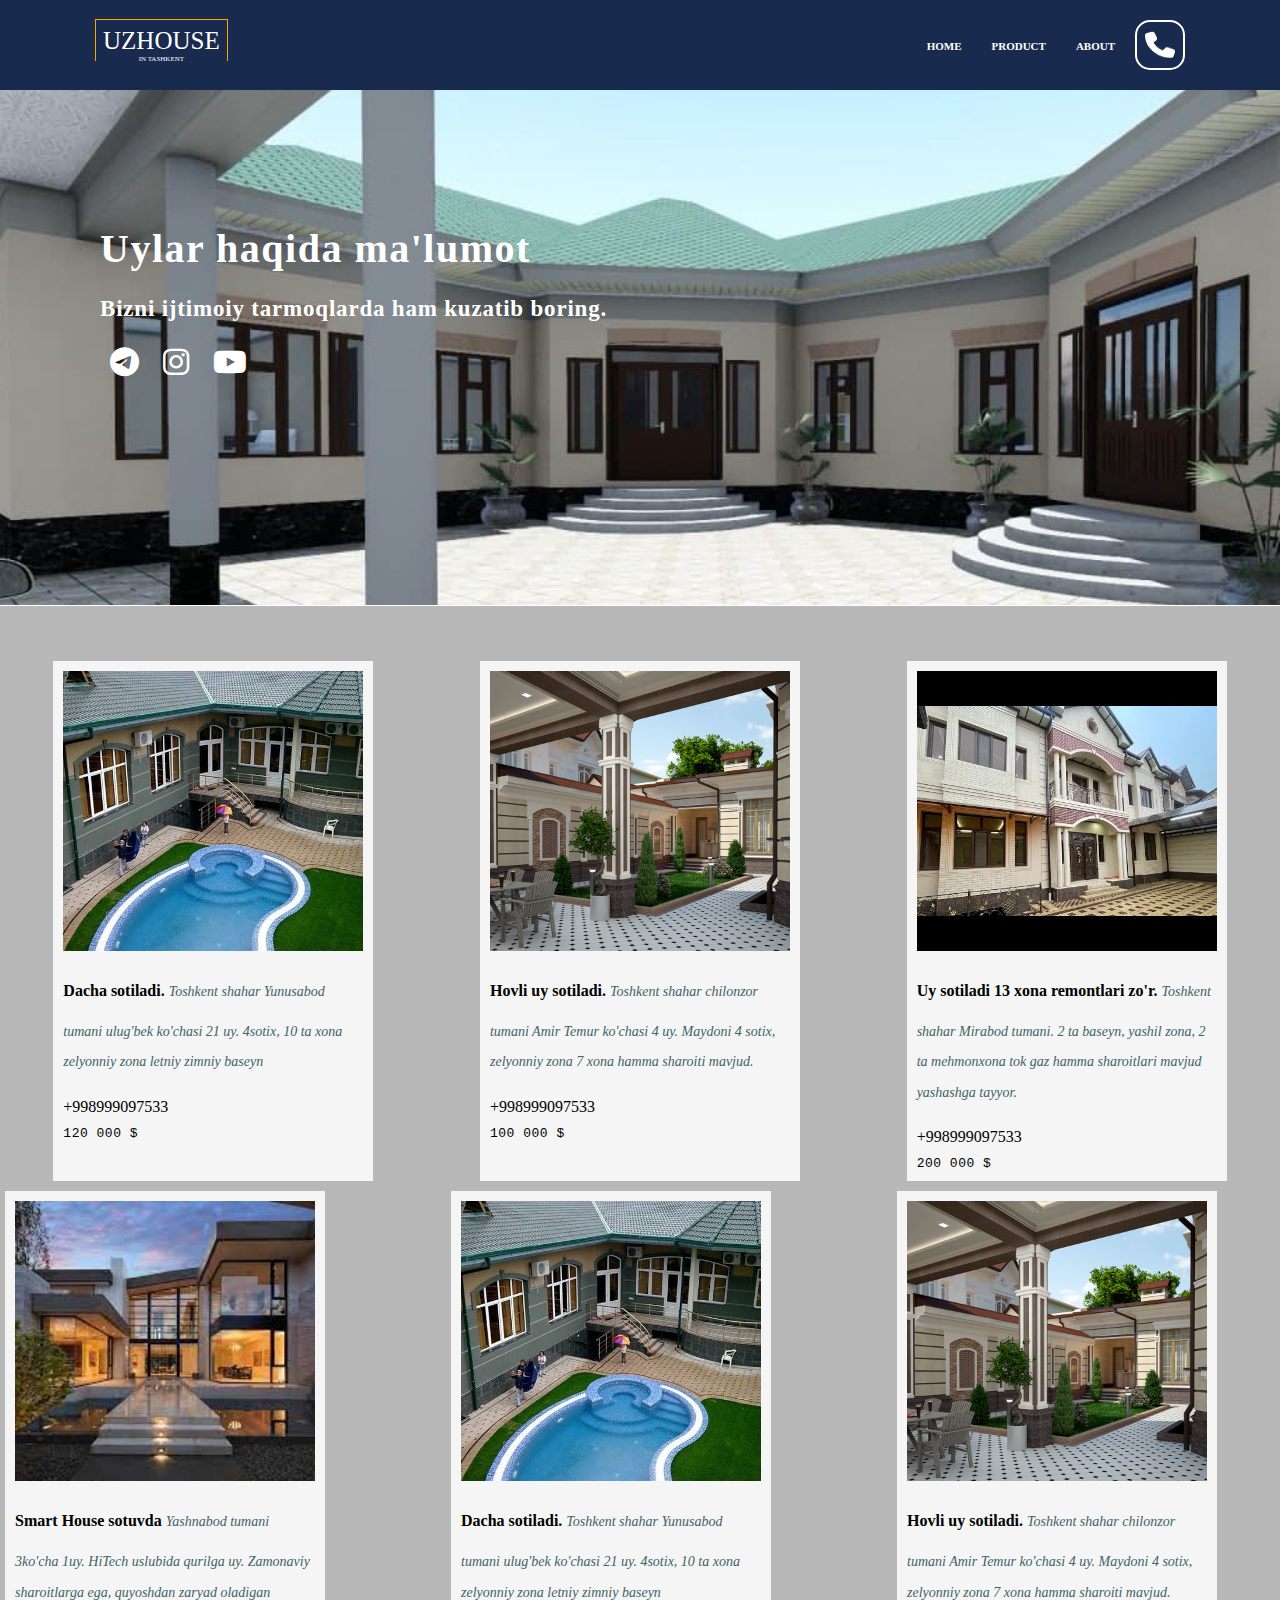
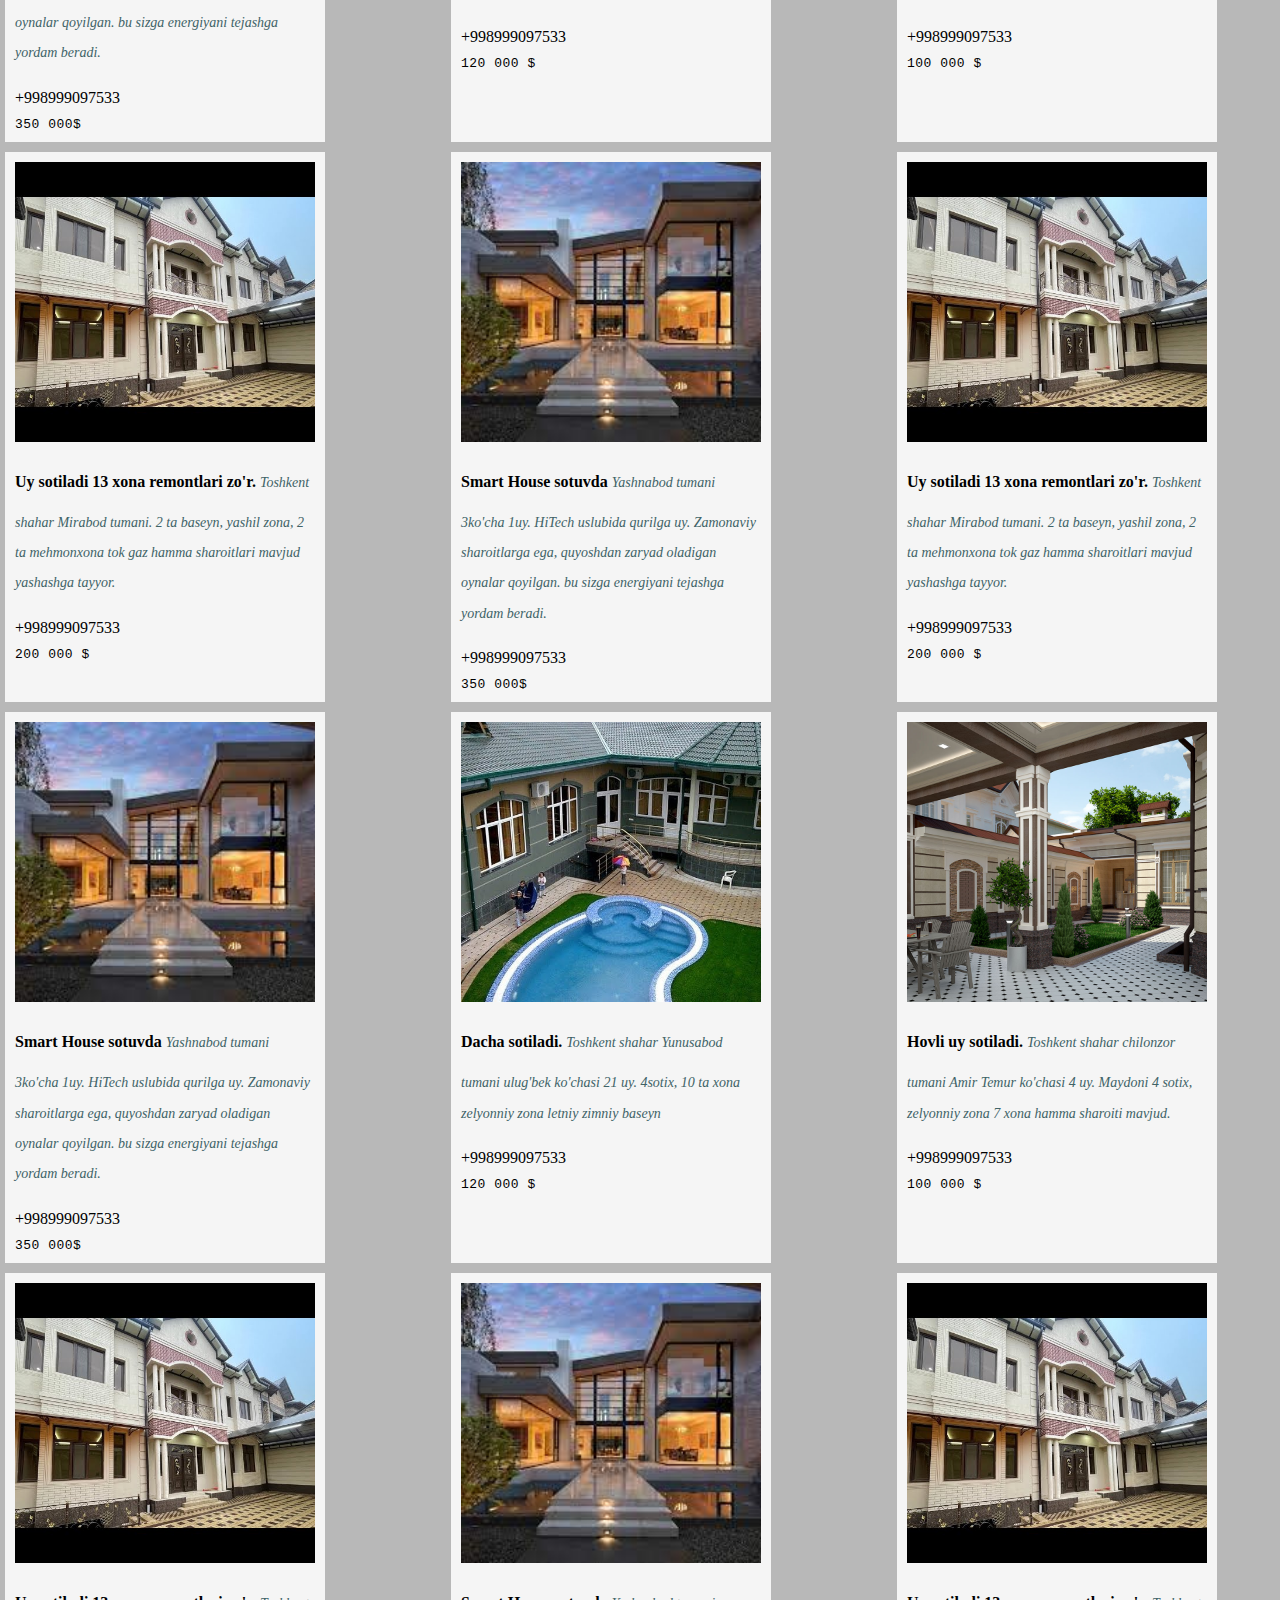
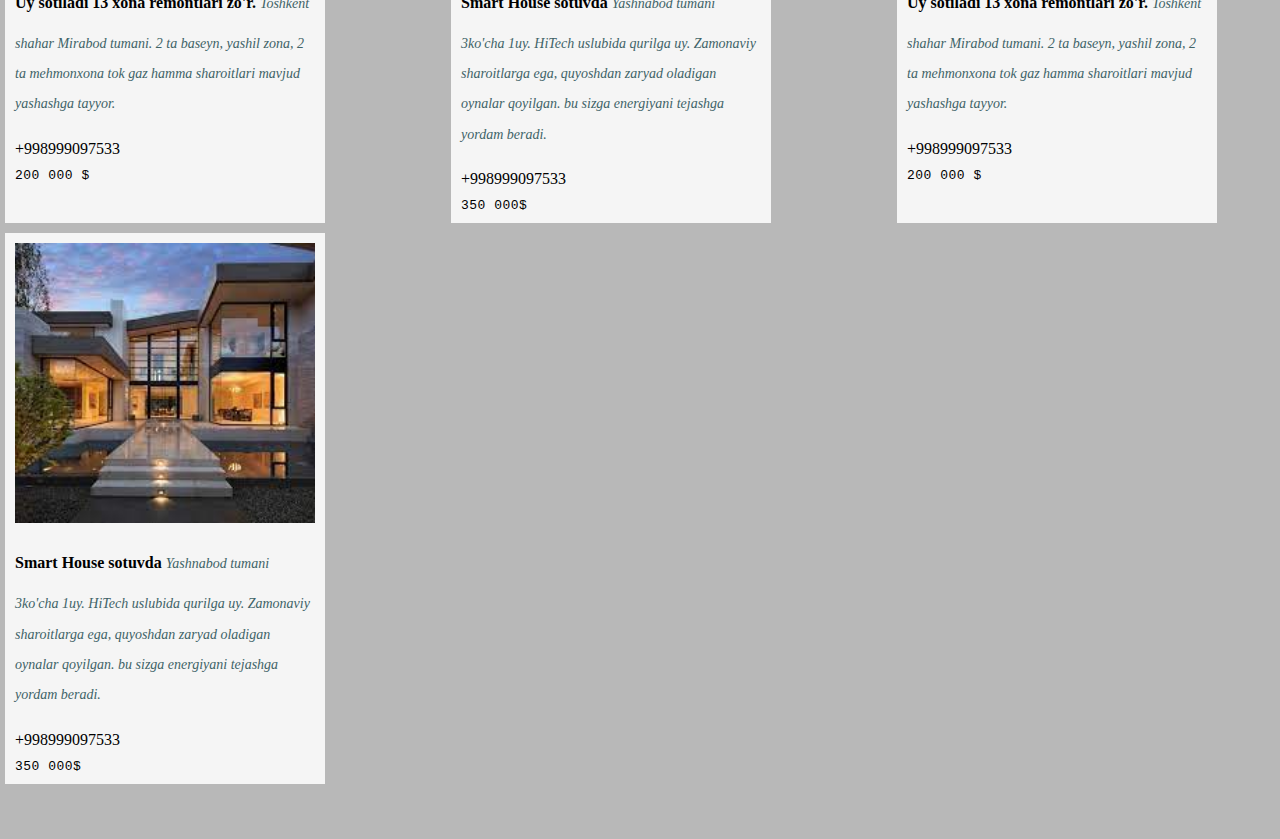
<file: index.html>
<!DOCTYPE html>
<html lang="en">

<head>
    <meta charset="UTF-8">
    <meta name="viewport" content="width=device-width, initial-scale=1.0">
    <meta http-equiv="X-UA-Compatible" content="ie=edge">
    <link rel="stylesheet" href="https://cdnjs.cloudflare.com/ajax/libs/font-awesome/6.1.1/css/all.min.css">
    <link rel="stylesheet" href="style.css">
    <title>TeamWork</title>
</head>

<body>
    <header>
        <div class="nav">
            <div class="nav-logo">
                <a href="#">uzhouse</a>
                <p>in tashkent</p>
            </div>
            <div class="nav-item">
                <div class="nav-link">
                    <ul>
                        <li><a href="#">Home</a></li>
                        <li><a href="#">product</a></li>
                        <li><a href="#">about</a></li>
                    </ul>
                </div>
                <div class="nav-call">
                    <div class="call">
                        <a href="tel:+998999097533"><i class="fa-solid fa-phone"></i></a>
                        <p class="call-center">Call center<a href="tel:+998999097533"></a></p>
                    </div>
                </div>
            </div>

        </div>
        <div class="header-info">
            <h1>Uylar haqida ma'lumot </h1>
            <p>Bizni ijtimoiy tarmoqlarda ham kuzatib boring.</p>
            <div class="info-icon">
                <a href="https://t.me/NBK_Yoldoshev"><i class="fa-brands fa-telegram"></i></a>
                <a href="#"><i class="fa-brands fa-instagram"></i></a>
                <a href="#"><i class="fa-brands fa-youtube"></i></a>
            </div>
        </div>
    </header>
    <main>
        <div class="component">
            <a href="./product.html">
                <div class="card">
                    <div class="card-img">
                        <img src="./img/img.jpg" alt="uzHouse">
                    </div>
                    <div class="card-info">
                        <b>Dacha sotiladi.</b>
                        <i>Toshkent shahar Yunusabod tumani ulug'bek ko'chasi 21 uy. 4sotix, 10 ta xona zelyonniy zona
                            letniy zimniy baseyn</i>
                        <a href="tel:+998999097533">+998999097533</a>
                        <tt>120 000 $</tt>
                    </div>
                </div>
            </a>
            <a href="./product.html">
                <div class="card">
                    <div class="card-img">
                        <img src="./img/img2.jpg" alt="uzHouse">
                    </div>
                    <div class="card-info">
                        <b>Hovli uy sotiladi.</b>
                        <i>Toshkent shahar chilonzor tumani Amir Temur ko'chasi 4 uy. Maydoni 4 sotix, zelyonniy zona 7
                            xona
                            hamma sharoiti mavjud.</i>
                        <a href="tel:+998999097533">+998999097533</a>
                        <tt>100 000 $</tt>
                    </div>
                </div>
            </a>
            <a href="./product.html">
                <div class="card">
                    <div class="card-img">
                        <img src="./img/img3.jpg" alt="uzHouse">
                    </div>
                    <div class="card-info">
                        <b>Uy sotiladi 13 xona remontlari zo'r.</b>
                        <i>Toshkent shahar Mirabod tumani. 2 ta baseyn, yashil zona, 2 ta mehmonxona tok gaz hamma
                            sharoitlari mavjud yashashga tayyor. </i>
                        <a href="tel:+998999097533">+998999097533</a>
                        <tt>200 000 $</tt>
                    </div>
                </div>
            </a>
            <a href="./product.html">
                <div class="card">
                    <div class="card-img">
                        <img src="./img/images2.jfif" alt="uzHouse">
                    </div>
                    <div class="card-info">
                        <b>Smart House sotuvda</b>
                        <i>Yashnabod tumani 3ko'cha 1uy. HiTech uslubida qurilga uy. Zamonaviy sharoitlarga ega,
                            quyoshdan
                            zaryad oladigan oynalar qoyilgan. bu sizga energiyani tejashga yordam beradi.</i>
                        <a href="tel:+998999097533">+998999097533</a>
                        <tt>350 000$</tt>
                    </div>
                </div>
            </a>
            <a href="./product.html">
                <div class="card">
                    <div class="card-img">
                        <img src="./img/img.jpg" alt="uzHouse">
                    </div>
                    <div class="card-info">
                        <b>Dacha sotiladi.</b>
                        <i>Toshkent shahar Yunusabod tumani ulug'bek ko'chasi 21 uy. 4sotix, 10 ta xona zelyonniy zona
                            letniy zimniy baseyn</i>
                        <a href="tel:+998999097533">+998999097533</a>
                        <tt>120 000 $</tt>
                    </div>
                </div>
            </a>
            <a href="./product.html">
                <div class="card">
                    <div class="card-img">
                        <img src="./img/img2.jpg" alt="uzHouse">
                    </div>
                    <div class="card-info">
                        <b>Hovli uy sotiladi.</b>
                        <i>Toshkent shahar chilonzor tumani Amir Temur ko'chasi 4 uy. Maydoni 4 sotix, zelyonniy zona 7
                            xona
                            hamma sharoiti mavjud.</i>
                        <a href="tel:+998999097533">+998999097533</a>
                        <tt>100 000 $</tt>
                    </div>
                </div>
            </a>
            <a href="./product.html">
                <div class="card">
                    <div class="card-img">
                        <img src="./img/img3.jpg" alt="uzHouse">
                    </div>
                    <div class="card-info">
                        <b>Uy sotiladi 13 xona remontlari zo'r.</b>
                        <i>Toshkent shahar Mirabod tumani. 2 ta baseyn, yashil zona, 2 ta mehmonxona tok gaz hamma
                            sharoitlari mavjud yashashga tayyor. </i>
                        <a href="tel:+998999097533">+998999097533</a>
                        <tt>200 000 $</tt>
                    </div>
                </div>
            </a>
            <a href="./product.html">
                <div class="card">
                    <div class="card-img">
                        <img src="./img/images2.jfif" alt="uzHouse">
                    </div>
                    <div class="card-info">
                        <b>Smart House sotuvda</b>
                        <i>Yashnabod tumani 3ko'cha 1uy. HiTech uslubida qurilga uy. Zamonaviy sharoitlarga ega,
                            quyoshdan
                            zaryad oladigan oynalar qoyilgan. bu sizga energiyani tejashga yordam beradi.</i>
                        <a href="tel:+998999097533">+998999097533</a>
                        <tt>350 000$</tt>
                    </div>
                </div>
            </a>
            <a href="./product.html">
                <div class="card">
                    <div class="card-img">
                        <img src="./img/img3.jpg" alt="uzHouse">
                    </div>
                    <div class="card-info">
                        <b>Uy sotiladi 13 xona remontlari zo'r.</b>
                        <i>Toshkent shahar Mirabod tumani. 2 ta baseyn, yashil zona, 2 ta mehmonxona tok gaz hamma
                            sharoitlari mavjud yashashga tayyor. </i>
                        <a href="tel:+998999097533">+998999097533</a>
                        <tt>200 000 $</tt>
                    </div>
                </div>
            </a>
            <a href="./product.html">
                <div class="card">
                    <div class="card-img">
                        <img src="./img/images2.jfif" alt="uzHouse">
                    </div>
                    <div class="card-info">
                        <b>Smart House sotuvda</b>
                        <i>Yashnabod tumani 3ko'cha 1uy. HiTech uslubida qurilga uy. Zamonaviy sharoitlarga ega,
                            quyoshdan
                            zaryad oladigan oynalar qoyilgan. bu sizga energiyani tejashga yordam beradi.</i>
                        <a href="tel:+998999097533">+998999097533</a>
                        <tt>350 000$</tt>
                    </div>
                </div>
            </a>
            <a href="./product.html">
                <div class="card">
                    <div class="card-img">
                        <img src="./img/img.jpg" alt="uzHouse">
                    </div>
                    <div class="card-info">
                        <b>Dacha sotiladi.</b>
                        <i>Toshkent shahar Yunusabod tumani ulug'bek ko'chasi 21 uy. 4sotix, 10 ta xona zelyonniy zona
                            letniy zimniy baseyn</i>
                        <a href="tel:+998999097533">+998999097533</a>
                        <tt>120 000 $</tt>
                    </div>
                </div>
            </a>
            <a href="./product.html">
                <div class="card">
                    <div class="card-img">
                        <img src="./img/img2.jpg" alt="uzHouse">
                    </div>
                    <div class="card-info">
                        <b>Hovli uy sotiladi.</b>
                        <i>Toshkent shahar chilonzor tumani Amir Temur ko'chasi 4 uy. Maydoni 4 sotix, zelyonniy zona 7
                            xona
                            hamma sharoiti mavjud.</i>
                        <a href="tel:+998999097533">+998999097533</a>
                        <tt>100 000 $</tt>
                    </div>
                </div>
            </a>
            <a href="./product.html">
                <div class="card">
                    <div class="card-img">
                        <img src="./img/img3.jpg" alt="uzHouse">
                    </div>
                    <div class="card-info">
                        <b>Uy sotiladi 13 xona remontlari zo'r.</b>
                        <i>Toshkent shahar Mirabod tumani. 2 ta baseyn, yashil zona, 2 ta mehmonxona tok gaz hamma
                            sharoitlari mavjud yashashga tayyor. </i>
                        <a href="tel:+998999097533">+998999097533</a>
                        <tt>200 000 $</tt>
                    </div>
                </div>
            </a>
            <a href="./product.html">
                <div class="card">
                    <div class="card-img">
                        <img src="./img/images2.jfif" alt="uzHouse">
                    </div>
                    <div class="card-info">
                        <b>Smart House sotuvda</b>
                        <i>Yashnabod tumani 3ko'cha 1uy. HiTech uslubida qurilga uy. Zamonaviy sharoitlarga ega,
                            quyoshdan
                            zaryad oladigan oynalar qoyilgan. bu sizga energiyani tejashga yordam beradi.</i>
                        <a href="tel:+998999097533">+998999097533</a>
                        <tt>350 000$</tt>
                    </div>
                </div>
            </a>
            <a href="./product.html">
                <div class="card">
                    <div class="card-img">
                        <img src="./img/img3.jpg" alt="uzHouse">
                    </div>
                    <div class="card-info">
                        <b>Uy sotiladi 13 xona remontlari zo'r.</b>
                        <i>Toshkent shahar Mirabod tumani. 2 ta baseyn, yashil zona, 2 ta mehmonxona tok gaz hamma
                            sharoitlari mavjud yashashga tayyor. </i>
                        <a href="tel:+998999097533">+998999097533</a>
                        <tt>200 000 $</tt>
                    </div>
                </div>
            </a>
            <a href="./product.html">
                <div class="card">
                    <div class="card-img">
                        <img src="./img/images2.jfif" alt="uzHouse">
                    </div>
                    <div class="card-info">
                        <b>Smart House sotuvda</b>
                        <i>Yashnabod tumani 3ko'cha 1uy. HiTech uslubida qurilga uy. Zamonaviy sharoitlarga ega,
                            quyoshdan
                            zaryad oladigan oynalar qoyilgan. bu sizga energiyani tejashga yordam beradi.</i>
                        <a href="tel:+998999097533">+998999097533</a>
                        <tt>350 000$</tt>
                    </div>
                </div>
            </a>
        </div>
    </main>
</body>

</html>
</file>
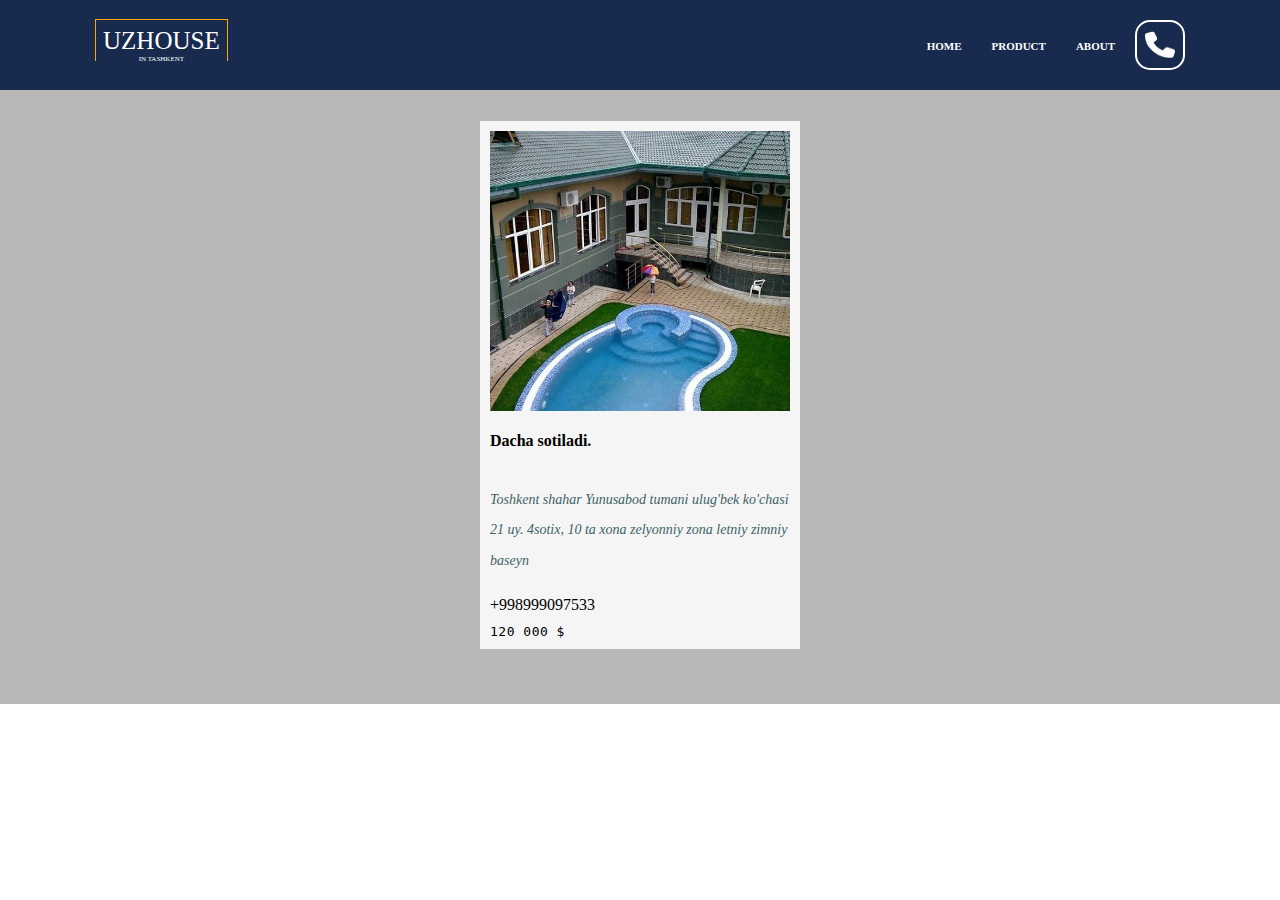
<file: product.html>
<!DOCTYPE html>
<html lang="en">
<head>
    <meta charset="UTF-8">
    <meta http-equiv="X-UA-Compatible" content="IE=edge">
    <meta name="viewport" content="width=device-width, initial-scale=1.0">
    <link rel="stylesheet" href="https://cdnjs.cloudflare.com/ajax/libs/font-awesome/6.1.1/css/all.min.css">
    <link rel="stylesheet" href="./style.css">
    <title>UzHouse</title>
</head>
<body>
    <header>
        <div class="nav">
            <div class="nav-logo">
                <a href="./index.html">uzhouse</a>
                <p>in tashkent</p>
            </div>
            <div class="nav-item">
                <div class="nav-link">
                    <ul>
                        <li><a href="./index.html">Home</a></li>
                        <li><a href="#">product</a></li>
                        <li><a href="#">about</a></li>
                    </ul>
                </div>
                <div class="nav-call">
                    <div class="call">
                        <a href="tel:+998999097533"><i class="fa-solid fa-phone"></i></a>
                        <p class="call-center">Call center<a href="tel:+998999097533"></a></p>
                    </div>
                </div>
            </div>

        </div>
    </header>
    <main>
        <div class="component">
            <div class="div">
                    <div class="card">
                        <div class="card-img">
                            <img src="./img/img.jpg" alt="uzHouse">
                        </div>
                        <div class="card-info">
                            <b>Dacha sotiladi.</b>
                            <i>Toshkent shahar Yunusabod tumani ulug'bek ko'chasi 21 uy. 4sotix, 10 ta xona zelyonniy zona
                                letniy zimniy baseyn</i>
                                <a href="tel:+998999097533">+998999097533</a>
                            <tt>120 000 $</tt>
                        </div>
                    </div>
            </div>
        </div>
    </main>
</body>
</html>
</file>
<file: style.css>
* {
    padding: 0;
    margin: 0;
    box-sizing: border-box;
    flex-wrap: wrap;
}

li {
    list-style: none;
}

a {
    text-decoration: none;
}

header {
    position: relative;
    background: url(./img/maxresdefault.jpg);
    background-attachment: fixed;
    background-size: cover;
    border-bottom: 1px solid white;
    width: 100%;
    background-repeat: no-repeat;
    align-items: center;
}

header .nav {
    position: fixed;
    width: 100%;
    height: 10%;
    left: 0;
    top: 0;
    background: rgba(24, 42, 78, 2);
    display: flex;
    justify-content: space-between;
    align-items: center;
    padding: 13px 95px;
}

header .nav .nav-logo {
    text-align: center;
}

header .nav .nav-logo>p {
    color: #ffffff;
    font-size: 7px;
    text-transform: uppercase;
}

header .nav .nav-logo>a {
    color: #ffffff;
    text-transform: uppercase;
    font-size: 25px;
    border: 1px solid orange;
    border-bottom: none;
    padding: 7px;
}

header .nav .nav-item {
    display: flex;
    justify-content: space-between;
    align-items: center;
}

header .nav .nav-item .nav-link>ul {
    display: flex;
}

header .nav .nav-item .nav-link>ul li a {
    padding: 5px 15px;
    color: #fff;
    font-weight: 600;
    text-transform: uppercase;
    font-size: 11px;
    transition: .2s ease;
}

header .nav .nav-item .nav-link>ul li a:hover {
    border-bottom: 2px solid #fff;
    transition: .2s ease;
}

header .nav .nav-item .nav-call .call {
    width: 50px;
    height: 50px;
    margin-left: 5px;
    display: flex;
    justify-content: center;
    align-items: center;
    position: relative;
    border: 2px solid #fff;
    border-radius: 30%;
    transition: .5s ease-in-out;
}

.call-center {
    display: none;
}

header .nav .nav-item .nav-call .call:hover {
    border-radius: 50%;
    transition: .5s ease;
}

header .nav .nav-item .nav-call .call i {
    font-size: 30px;
    transform: rotateX(30deg);
    color: #fff;
}

header .nav .nav-item .nav-call .call i:hover {
    transform: rotate(100deg);
    transform: rotateX(50deg);
}

header .header-info {
    color: #ffffff;
    padding: 235px 100px;
}

header .header-info h1 {
    font-size: 45px;
    letter-spacing: 1.5px;
}

header .header-info p {
    padding: 24px 0;
    font-size: 25px;
    letter-spacing: 1.8px;
    font-weight: 600;
}

header .header-info .info-icon a {
    font-size: 30px;
    padding: 0 10px;
    color: #fff;
}

/* Responsive start */
/* lg(992px)<=1199px */
@media screen and (max-width:1320px) {
    header .nav {
        height: 10%;
    }

    header .header-info h1 {
        font-size: 40px;
    }

    header .header-info p {
        font-size: 23px;
        letter-spacing: 0.8px;
    }

    header .header-info {
        padding: 225px 100px;
    }
}

/* md(768px) <= 991px */
@media screen and (max-width:991px) {
    header .nav {
        padding: 8px 28px;
    }

    header .header-info {
        padding: 225px 30px;
    }

    header .header-info h1 {
        font-size: 35px;
        letter-spacing: 0;
    }

    header .header-info p {
        font-size: 21px;
        padding: 15px 0;
    }
}

/* sm(576px) <= 767px */
@media screen and (max-width:767px) {
    header .nav {
        padding: 8px 10px;
    }

    header .nav .nav-item .nav-link>ul li a {
        padding: 5px 12px;
    }

    header .nav .nav-item .nav-call .call {
        width: 40px;
        height: 40px;
    }

    header .nav .nav-item .nav-call .call i {
        font-size: 25px;
    }
}

/* xs(320px) <= 575px */
@media screen and (max-width:575px) {
    header .nav {
        padding: 8px 10px;
    }

    /* header .nav .nav-item .nav-call .call a i{
        display: none;
    }
    .call-center{
        display: block;
    } */
    header .nav .nav-logo>a {
        font-size: 16px;
    }

    header .nav .nav-logo>p {
        font-size: 4px;
    }

    header .nav .nav-item .nav-link>ul li a {
        padding: 5px 7px;
    }

    header .nav .nav-item .nav-call .call {
        width: 30px;
        height: 25px;
        margin-left: 0;
    }

    header .nav .nav-item .nav-call .call i {
        font-size: 17px;
    }

    header .header-info {
        padding: 140px 30px;
    }

    header .header-info h1 {
        font-size: 22px;
        letter-spacing: 0;
    }

    header .header-info p {
        font-size: 16px;
        padding: 15px 0;
    }

    header .header-info .info-icon a {
        font-size: 17px;
    }
}

/* main start */
main {
    width: 100%;
    background: #B8B8B8;
    display: flex;
    justify-content: center;
}

main .component {
    width: 1320px;
    margin:50px 0 50px;
    display: flex;
    justify-content: space-between;
}

main .component .card {
    width: 320px;
    background: #F5F5F5;
    padding: 10px 10px;
    margin: 5px;
}

main .component .card img {
    width: 100%;
    height: 280px;
    object-fit: cover;
    animation-name: zoomin;
}

main .component .card .card-info {
    display: flex;
    flex-direction: column;
}

main .component .card .card-info b {
    font-size: 16px;
    line-height: 3.25;
}

main .component .card .card-info i{
    font-size: 14px;
    color: #406367;
    line-height: 2.17;
    margin: 18px 0 10px;
} 
main .component .card .card-info a{
    color: #000;
    padding: 10px 0 ;
}
main .component .card .card-info tt{
    letter-spacing: .5px;
}
/* xs(320px) <= 575px */
@media screen and (max-width:575px){
    main .component{
        display: flex;
        justify-content: center;
    }
}
section {
    width: 100%;
    display: flex;
    justify-content: center;
}
section .section-info{
    width: 1320px;
    display: flex;
    justify-content: center;
    padding: 35px 0 ;
}
section .section-info .content-info{
    width: 900px;
    display: flex;
    justify-content: space-between;
}
/* product html */
main .component .div{
    padding: 65px 0 0 ;
    margin: auto;
}
</file>
